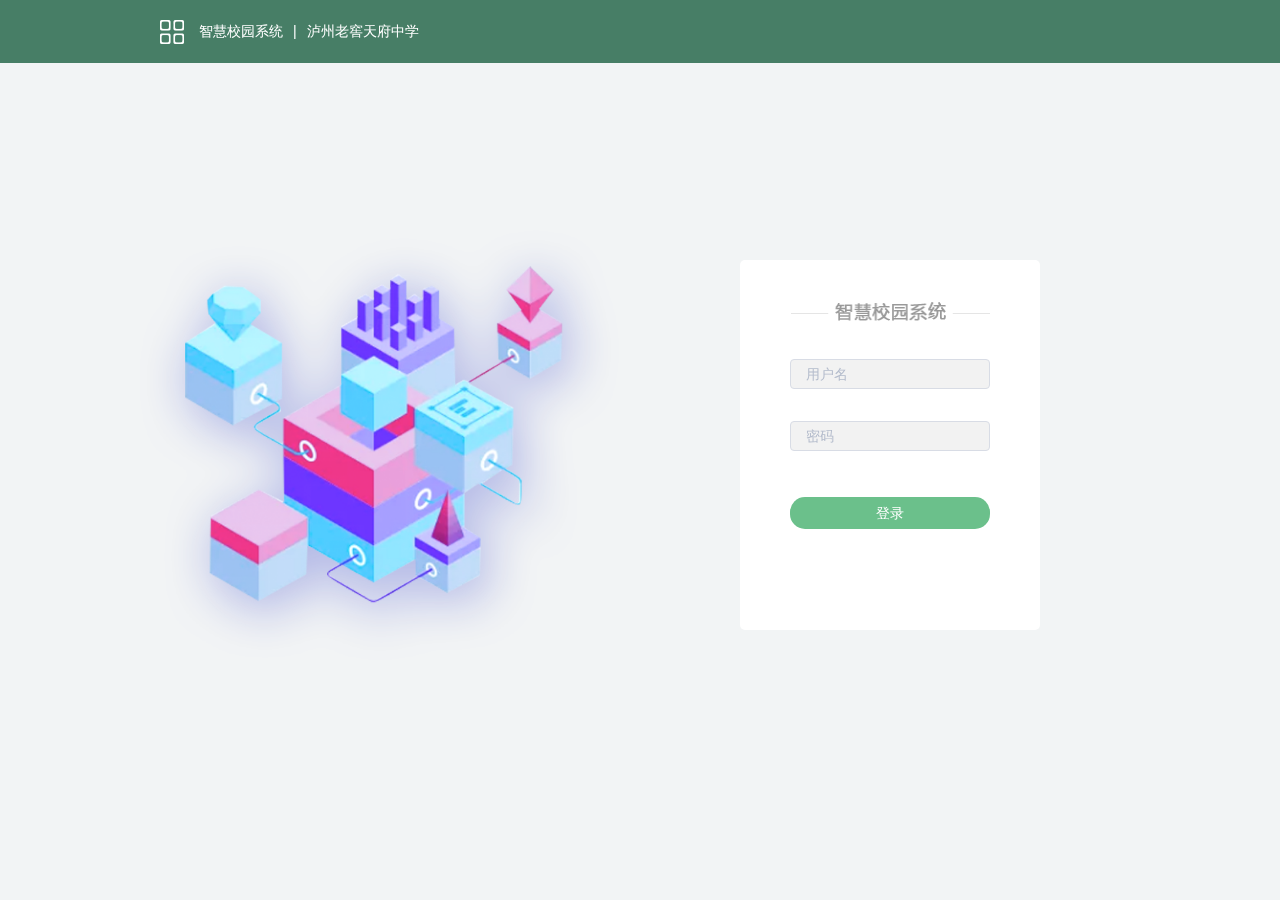
<file: wit-server/src/main/resources/static/index.html>
<!DOCTYPE html><html><head><meta charset=utf-8><meta name=viewport content="width=device-width,initial-scale=1"><title>test-project</title><link href=./static/css/app.62e131b0ea95c260c302a41ccf27b429.css rel=stylesheet></head><body><div id=app></div><script type=text/javascript src=./static/js/manifest.3ad1d5771e9b13dbdad2.js></script><script type=text/javascript src=./static/js/vendor.6830b787bb8c783fff35.js></script><script type=text/javascript src=./static/js/app.58dbe1b0b00ca7b8a2f2.js></script></body></html>
</file>
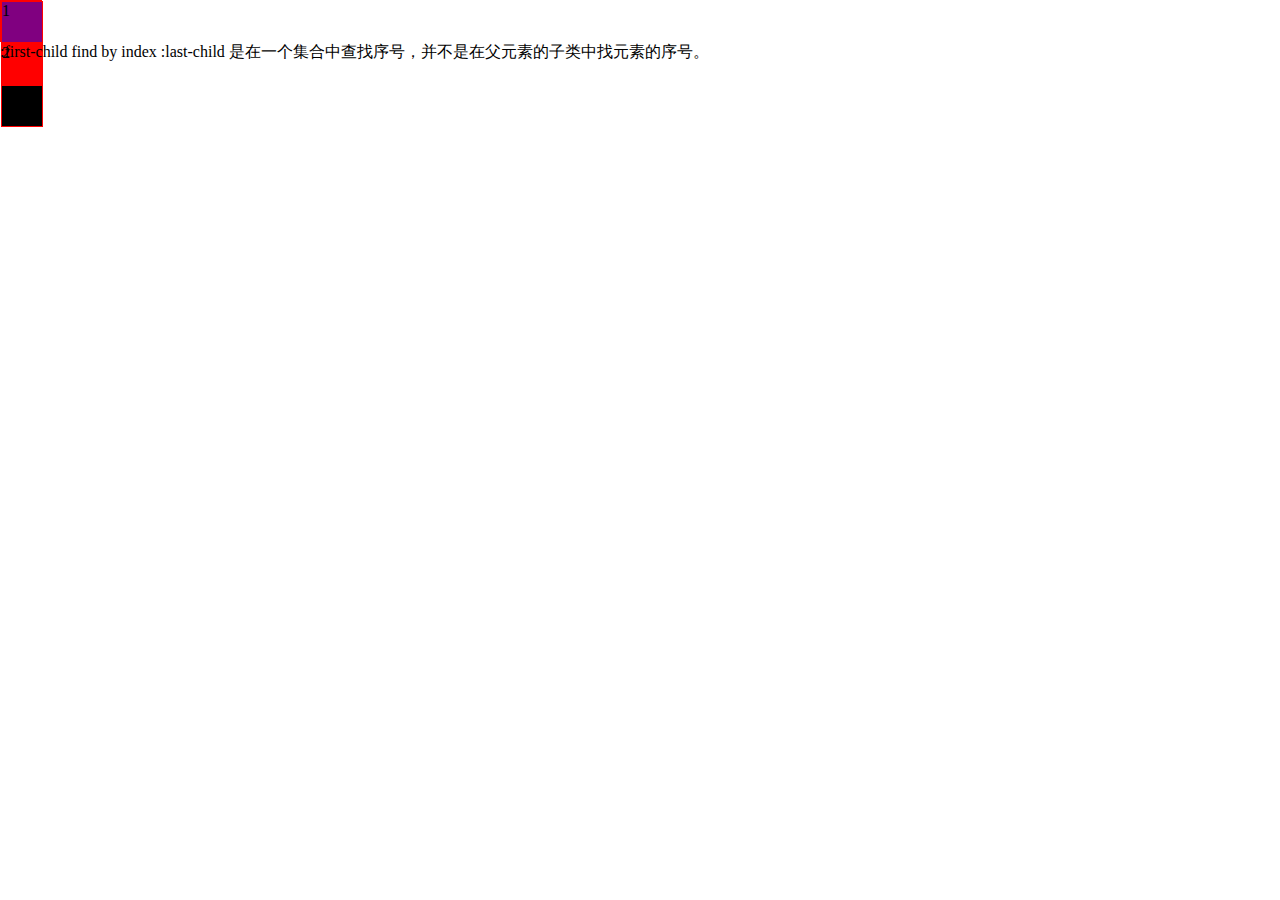
<file: wit-server/src/main/resources/static/static/cssstyle.html>
<!DOCTYPE html>
<html lang="en">
<head>
  <meta charset="UTF-8">
  <meta name="viewport" content="width=device-width, initial-scale=1.0">
  <meta http-equiv="X-UA-Compatible" content="ie=edge">
  <title>Document</title>
  <style lang="">
    * {
      padding: 0;
      margin: 0;
    }
    div {
      width: 40px;
      height: 40px;
      border: 1px solid red;
    }
    .s:last-child {
      background: black;
    }
    .f>div:nth-child(2) {
      background: red;
    }
    /* .f>div:not(:first-child) {
            background: yellow;
        } */
    .s__s {
      background: purple;
    }
  </style>
</head>
<body>
  <div class="f">
    <div class="s__s">
      1
    </div>
    <div class="s">
      2
    </div>
    <div class="s">
      3
    </div>
  </div>
</body>
</html>
:first-child find by index :last-child 是在一个集合中查找序号，并不是在父元素的子类中找元素的序号。
</file>
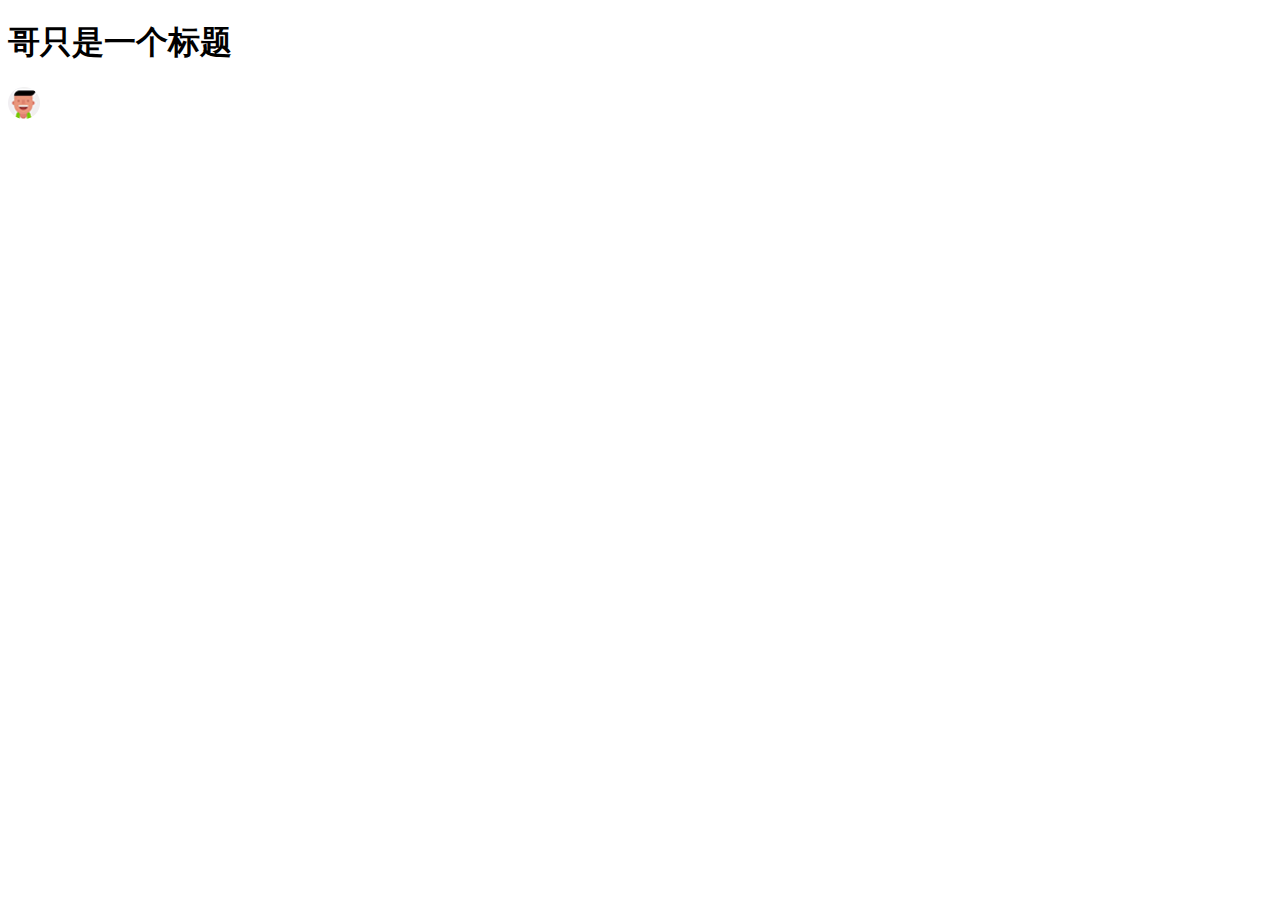
<file: wit-server/src/main/resources/static/static/test.html>
<!DOCTYPE html>
<html>

<head>
    <title>缓存测试</title>
    <!-- <link rel="stylesheet" href="css/reset.css"> -->
</head>

<body>
    <h1>哥只是一个标题</h1>
    <p>
        <img src="./img/gly.png" />
    </p>
</body>

</html>
</file>
